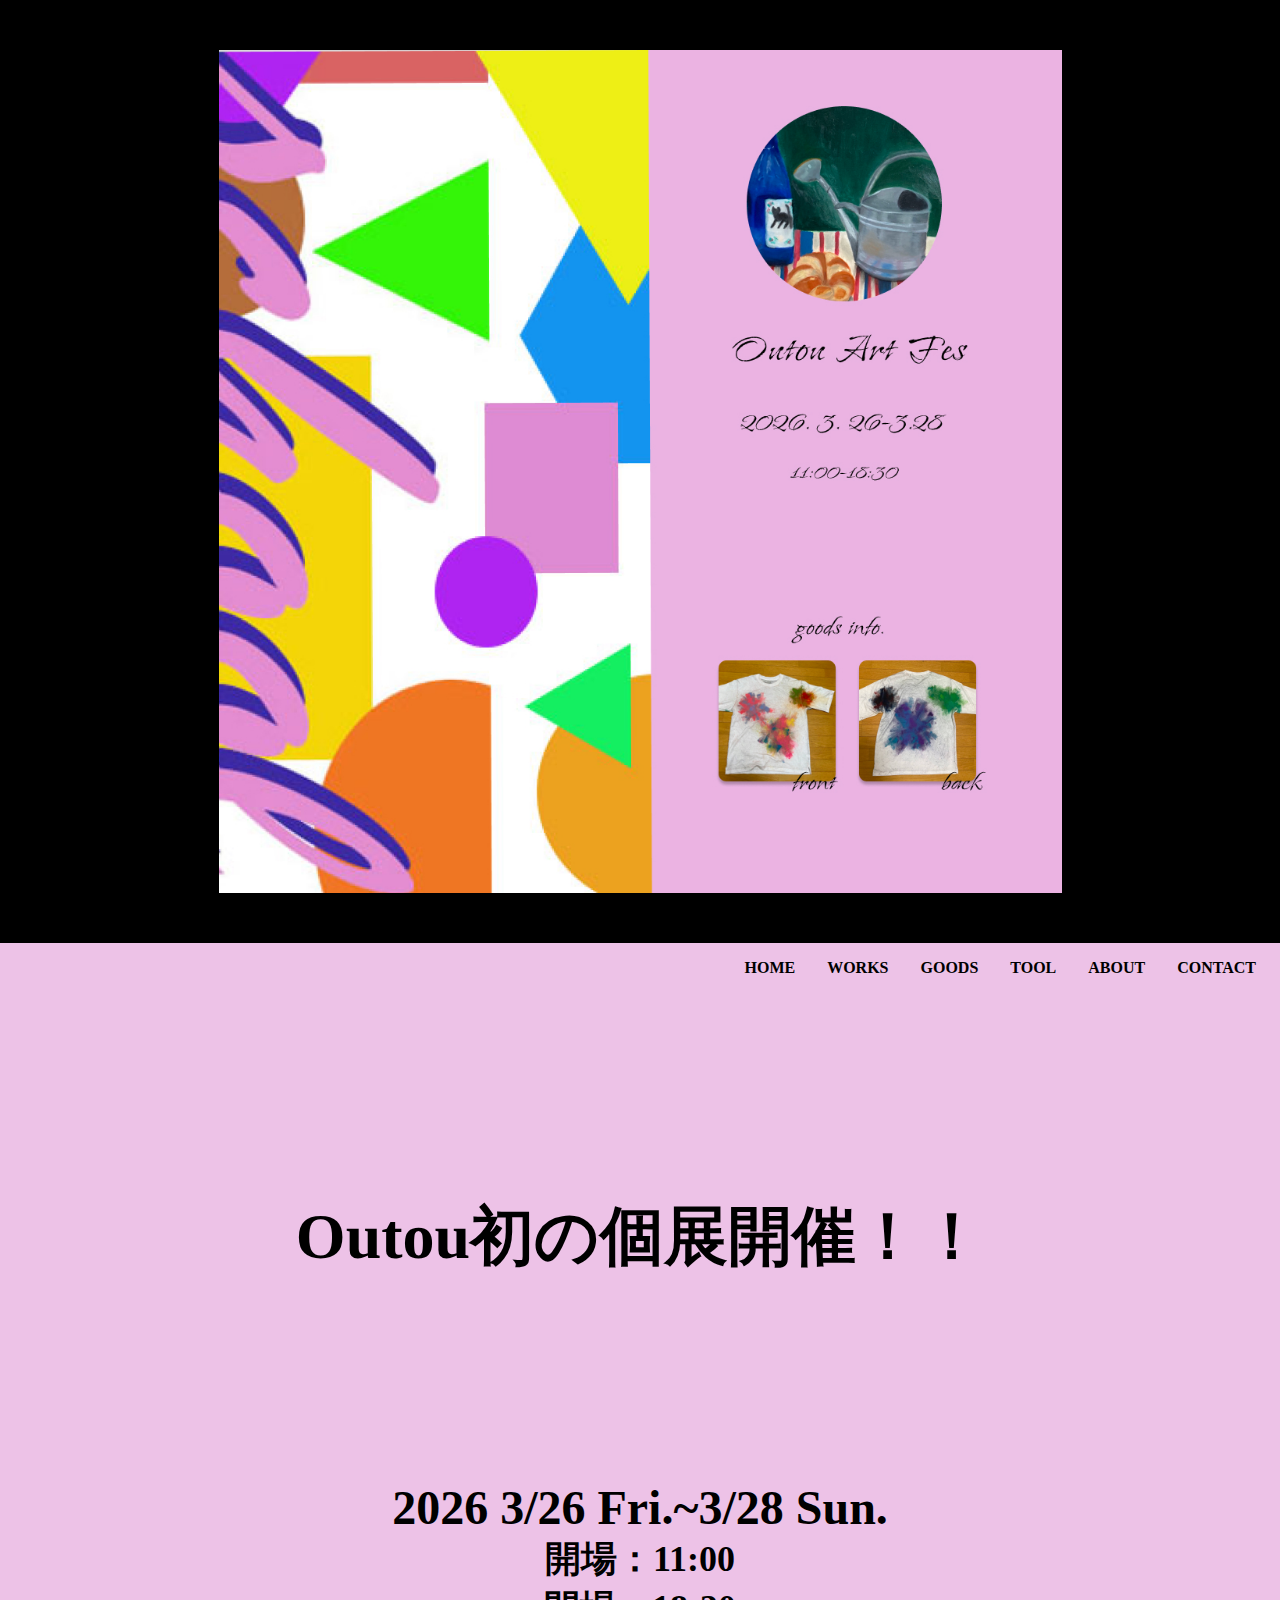
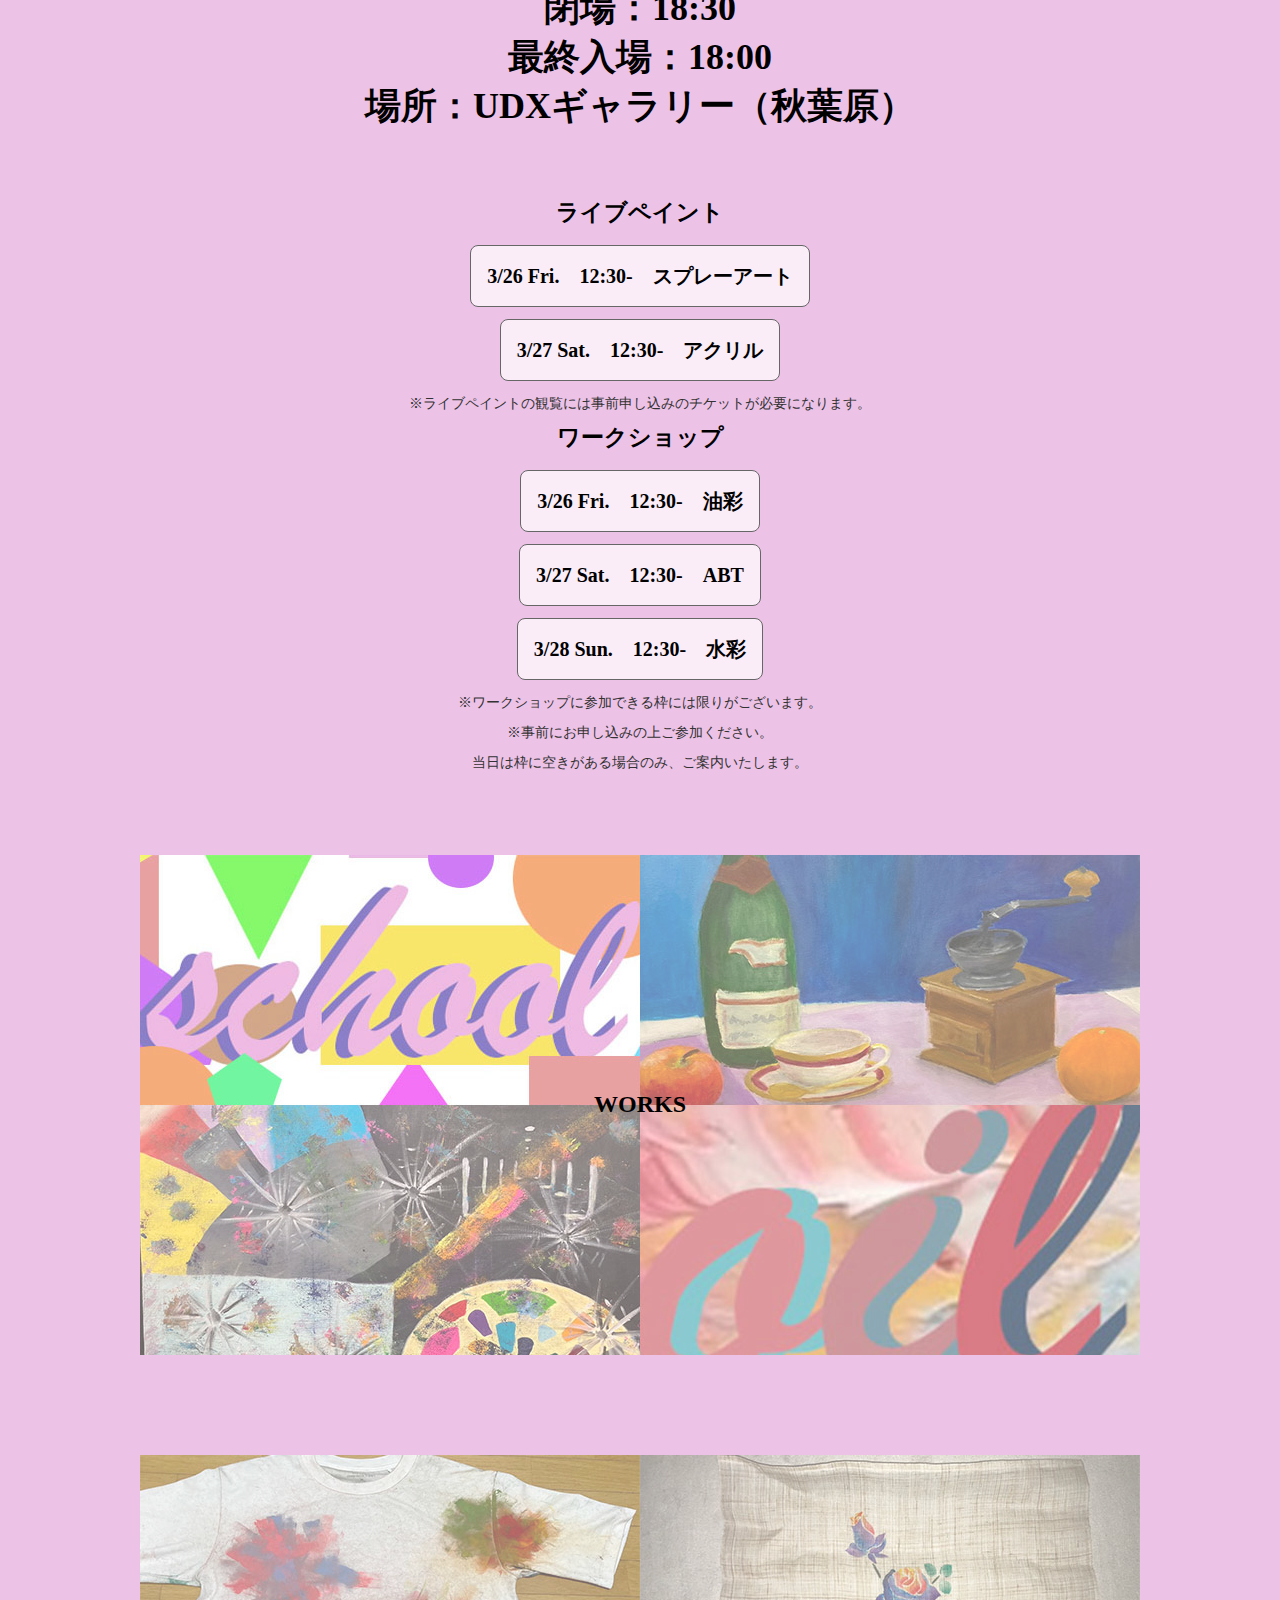
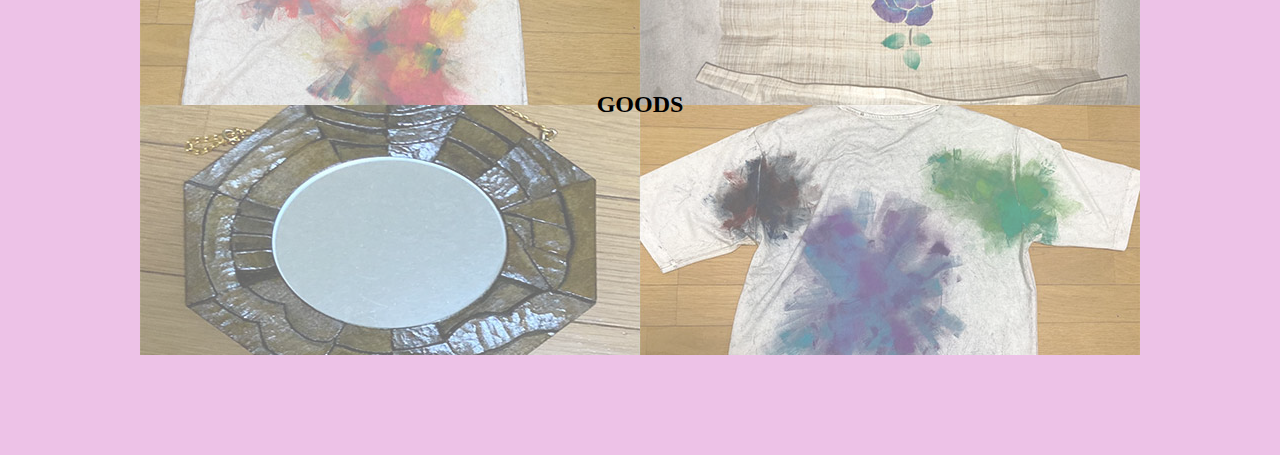
<file: index.html>
<!DOCTYPE html>
<html lang="ja">

<head>
    <meta charset="UTF-8">
    <meta http-equiv="X-UA-Compatible" content="IE=edge">
    <meta name="viewport" content="width=device-width, initial-scale=1.0">
    <meta name="description" content="Web演習の最終課題のサイトです。">
    <title>Outou Art Fes</title>
    <link rel="stylesheet" href="./css/style.css" />
    <script src="./js/top.js"></script>
</head>

<body>
    <section class="section1">

        <div class="first">
            <img src="./img/top1.jpg">
        </div>
    </section>

    <header id="header">
        <nav>
            <ul class="menuborder" id="menuBorder">
                <li><a href="index.html">HOME</a></li>
                <li><a href="goods.html#works">WORKS</a></li>
                <li><a href="goods.html#goods">GOODS</a></li>
                <li><a href="tool.html">TOOL</a></li>
                <li><a href="contact.html#about">ABOUT</a></li>
                <li><a href="contact.html#contact">CONTACT</a></li>
            </ul>
            <div class="hamburger" id="hamburger">
                <span></span>
                <span></span>
                <span></span>
            </div>
            <ul class="menuline" id="menuLine">
                <li><a href="index.html">HOME</a></li>
                <li><a href="goods.html#works">WORKS</a></li>
                <li><a href="goods.html#goods">GOODS</a></li>
                <li><a href="tool.html">TOOL</a></li>
                <li><a href="contact.html#about">ABOUT</a></li>
                <li><a href="contact.html#contact">CONTACT</a></li>
            </ul>
        </nav>
    </header>
    <div class="container">
        <main>
            <div class="info">
                <div class="text2">
                    <p>Outou初の個展開催！！</p>
                </div>
                <div class="text3">
                    <p class="date">2026 3/26 Fri.~3/28 Sun.</p>
                    <p>開場：11:00</p>
                    <p>閉場：18:30</p>
                    <p>最終入場：18:00</p>
                    <p>場所：<a
                            href="https://www.google.com/maps/place/UDX%E3%82%AE%E3%83%A3%E3%83%A9%E3%83%AA%E3%83%BC%EF%BC%88%E7%A7%8B%E8%91%89%E5%8E%9F%EF%BC%89/@35.7006932,139.769973,17z/data=!3m1!5s0x60188c1d840147f5:0xd2f04a20f3408207!4m10!1m2!2m1!1z5p2x5Lqs6YO95Y2D5Luj55Sw5Yy65aSW56We55SwNC0xNC0xIOeni-iRieWOn1VEWCA0Rg!3m6!1s0x60188d457ea1e3d3:0x89945e961910b761!8m2!3d35.7004939!4d139.7726452![base64]!16s%2Fg%2F11t2ch2gzh?authuser=0&entry=ttu&g_ep=EgoyMDI1MDcyMC4wIKXMDSoASAFQAw%3D%3D">UDXギャラリー（秋葉原）
                        </a></p>
                </div>
            </div>

            <div class="schedule">
                <div class="event1">
                    <h3>ライブペイント</h3>
                    <ul>
                        <li>3/26 Fri.</li>
                        <li>12:30-</li>
                        <li>スプレーアート</li>
                    </ul>
                    <ul>
                        <li>3/27 Sat.</li>
                        <li>12:30-</li>
                        <li>アクリル</li>
                    </ul>
                    <p>※ライブペイントの観覧には事前申し込みのチケットが必要になります。</p>
                </div>
                <div class="event2">
                    <h3>ワークショップ</h3>
                    <ul>
                        <li>3/26 Fri.</li>
                        <li>12:30-</li>
                        <li>油彩</li>
                    </ul>
                    <ul>
                        <li>3/27 Sat.</li>
                        <li>12:30-</li>
                        <li>ABT</li>
                    </ul>
                    <ul>
                        <li>3/28 Sun.</li>
                        <li>12:30-</li>
                        <li>水彩</li>
                    </ul>
                    <p>※ワークショップに参加できる枠には限りがございます。</p>
                    <p>※事前にお申し込みの上ご参加ください。</p>
                    <p>当日は枠に空きがある場合のみ、ご案内いたします。</p>
                </div>
            </div>

            <div class="goods">
                <a href="goods.html#works">
                    <img src="./img/works_image.jpg">
                    <div class="overlay">
                        <p class="overlay_text">WORKS</p>
                    </div>
                </a>
            </div>
            <div class="goods">
                <a href="goods.html#goods">
                    <img src="./img/goods_image.jpg">
                    <div class="overlay">
                        <p class="overlay_text">GOODS</p>
                    </div>
                </a>
            </div>

        </main>
        <footer>

        </footer>
    </div>
</body>

</html>
</file>
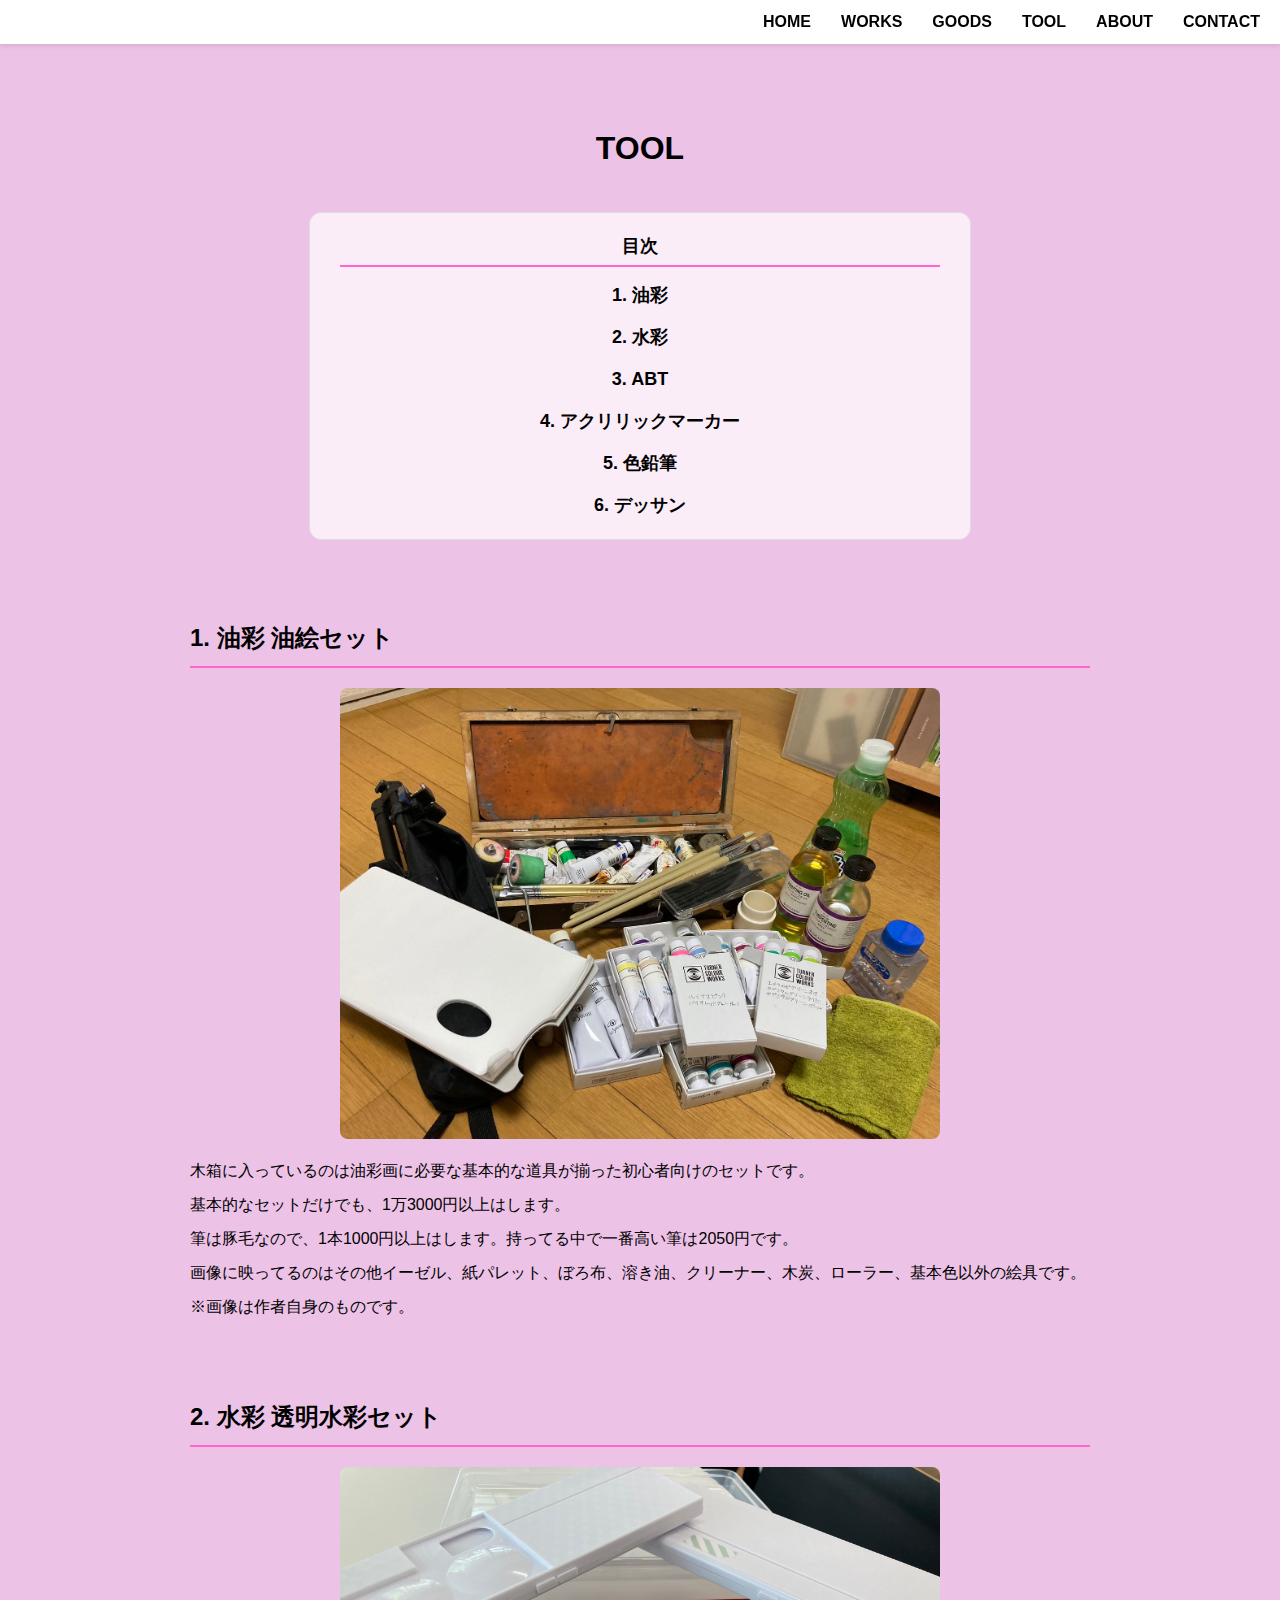
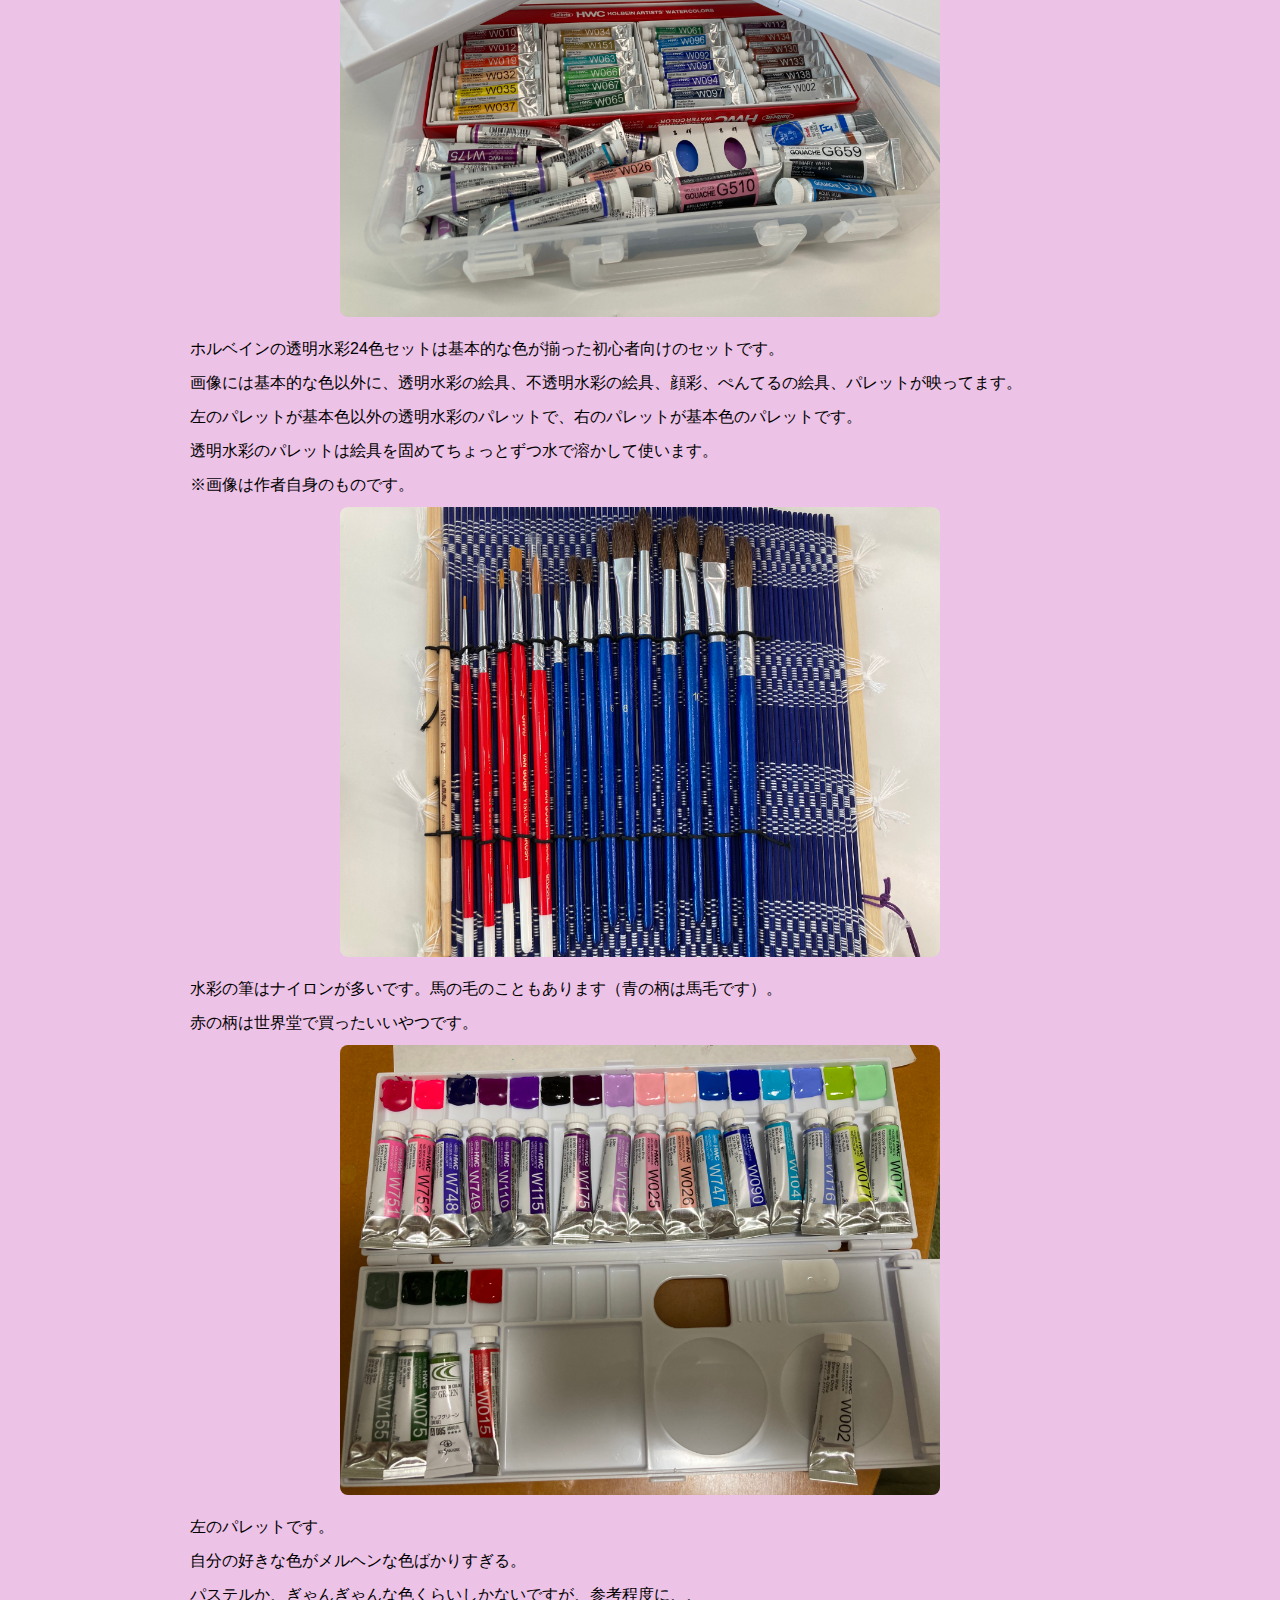
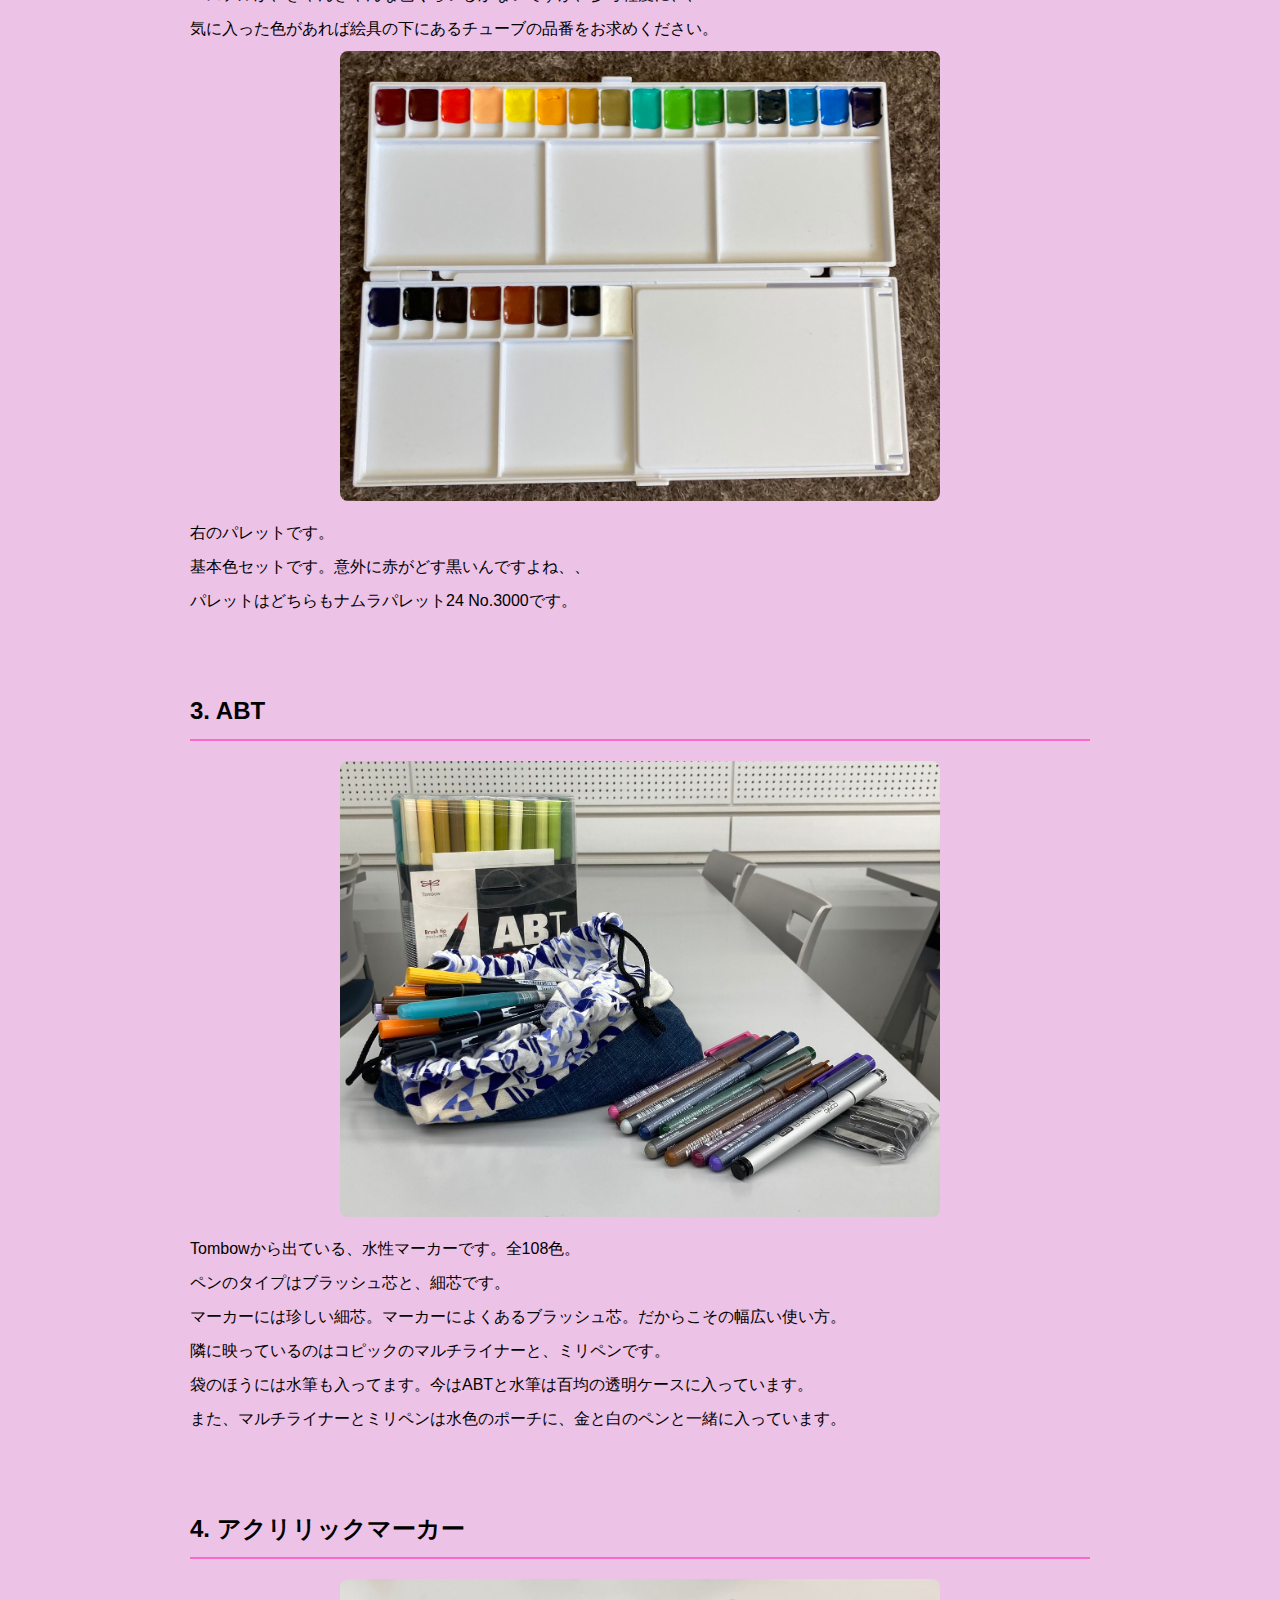
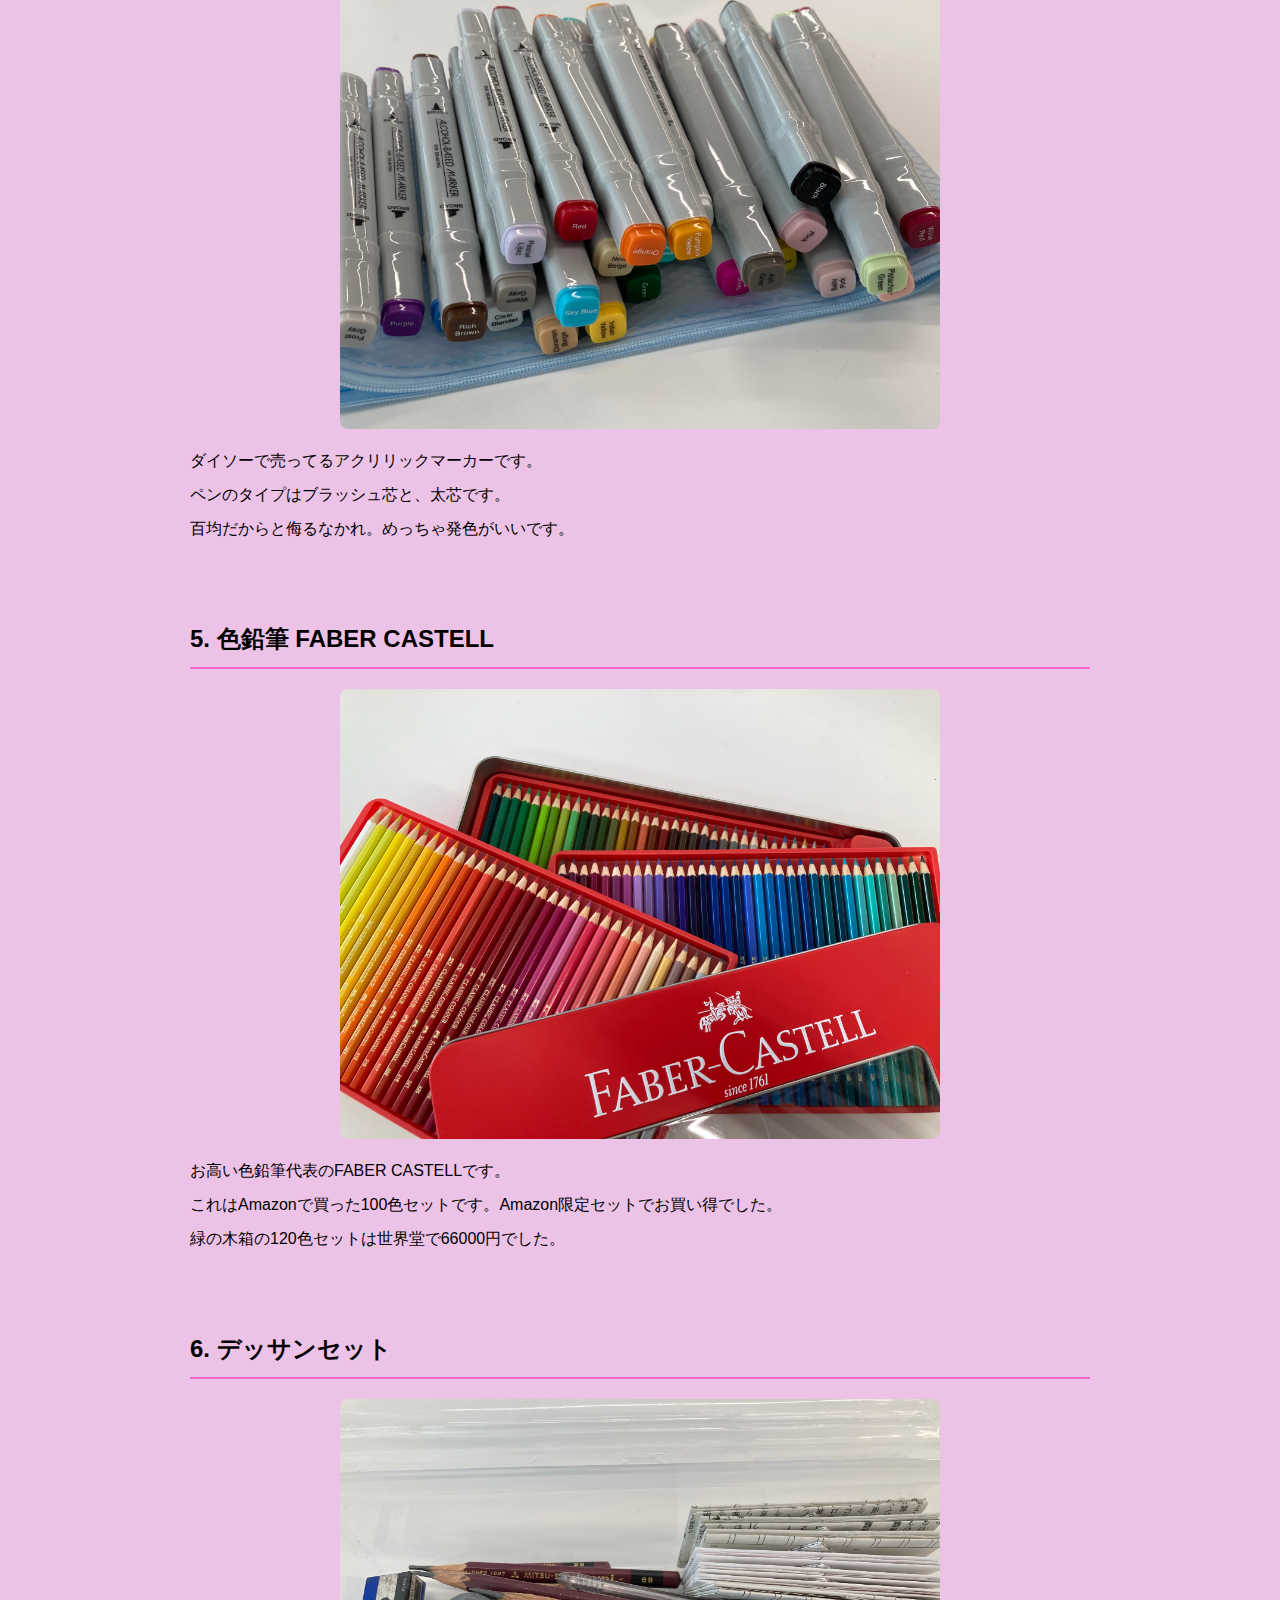
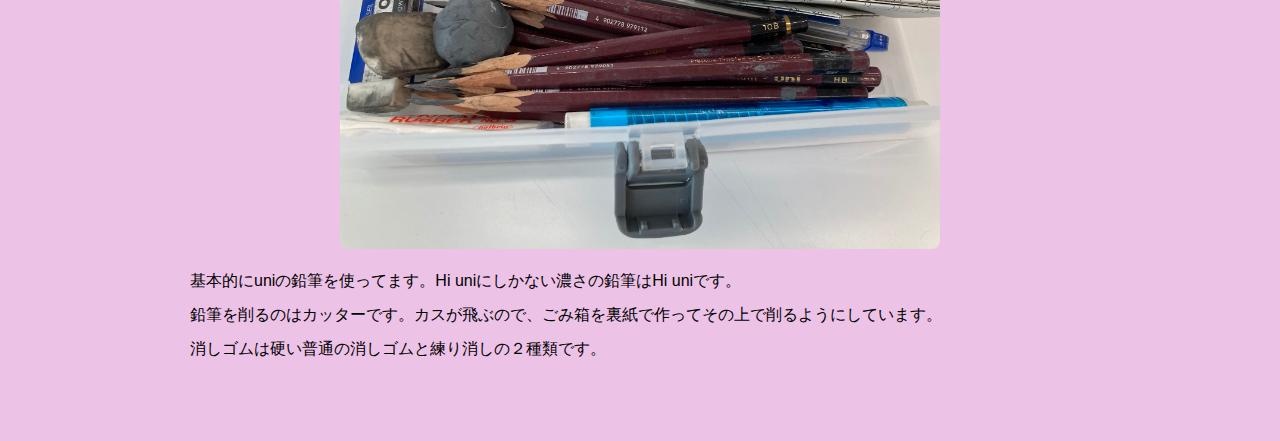
<file: tool.html>
<!DOCTYPE html>
<html lang="ja">

<head>
    <meta charset="UTF-8">
    <meta http-equiv="X-UA-Compatible" content="IE=edge">
    <meta name="viewport" content="width=device-width, initial-scale=1.0">
    <meta name="description" content="Outou Art Fesで使用された画材や制作に使われたツールを紹介しています。">
    <title>Outou Art Fes/TOOL</title>
    <link rel="stylesheet" href="./css/tool.css" />
    <script src="./js/tool.js"></script>
</head>

<body>
    <header>
        <ul class="menu">
            <li><a href="index.html">HOME</a></li>
            <li><a href="goods.html#works">WORKS</a></li>
            <li><a href="goods.html#goods">GOODS</a></li>
            <li><a href="tool.html">TOOL</a></li>
            <li><a href="contact.html#about">ABOUT</a></li>
            <li><a href="contact.html#contact">CONTACT</a></li>
        </ul>

        <div class="hamburger" id="hamburger">
            <span></span>
            <span></span>
            <span></span>
        </div>
    </header>

    <main>
        <h2>TOOL</h2>
        <nav class="tool_index">
            <ul>
                <li class="tool_index_title">目次</li>
                <li><a href="#oil">1. 油彩</a></li>
                <li><a href="#water">2. 水彩</a></li>
                <li><a href="#abt">3. ABT</a></li>
                <li><a href="#marker">4. アクリリックマーカー</a></li>
                <li><a href="#colors">5. 色鉛筆</a></li>
                <li><a href="#dessin">6. デッサン</a></li>
            </ul>
        </nav>

        <section id="oil" class="tool_category">
            <h3 class="tool_title">1. 油彩 油絵セット</h3>
            <div class="tool_img_container">
                <img src="./tool_img/1_oil_tool.jpg">
                <div class="tool_overlay">OIL</div>
            </div>
            <p class="tool_description">
                木箱に入っているのは油彩画に必要な基本的な道具が揃った初心者向けのセットです。
            </p>
            <p class="tool_description">
                基本的なセットだけでも、1万3000円以上はします。
            </p>
            <p class="tool_description">
                筆は豚毛なので、1本1000円以上はします。持ってる中で一番高い筆は2050円です。
            </p>
            <p class="tool_description">
                画像に映ってるのはその他イーゼル、紙パレット、ぼろ布、溶き油、クリーナー、木炭、ローラー、基本色以外の絵具です。
            </p>
            <p class="tool_description">
                ※画像は作者自身のものです。
            </p>
        </section>
        <section id="water" class="tool_category">
            <h3 class="tool_title">2. 水彩 透明水彩セット</h3>
            <div class="tool_img_container">
                <img src="./tool_img/water set all.jpg">
                <div class="tool_overlay">WATER</div>
            </div>
            <p class="tool_description">
                ホルベインの透明水彩24色セットは基本的な色が揃った初心者向けのセットです。
            </p>
            <p class="tool_description">
                画像には基本的な色以外に、透明水彩の絵具、不透明水彩の絵具、顔彩、ぺんてるの絵具、パレットが映ってます。
            </p>
            <p class="tool_description">
                左のパレットが基本色以外の透明水彩のパレットで、右のパレットが基本色のパレットです。
            </p>
            <p class="tool_description">
                透明水彩のパレットは絵具を固めてちょっとずつ水で溶かして使います。
            </p>
            <p class="tool_description">
                ※画像は作者自身のものです。
            </p>
            <div class="tool_img_container">
                <img src="./tool_img/brush.jpg">
                <div class="tool_overlay">WATER</div>
            </div>
            <p class="tool_description">
                水彩の筆はナイロンが多いです。馬の毛のこともあります（青の柄は馬毛です）。
            </p>
            <p class="tool_description">
                赤の柄は世界堂で買ったいいやつです。
            </p>
            <div class="tool_img_container">
                <img src="./tool_img/water palet.jpg">
                <div class="tool_overlay">WATER</div>
            </div>
            <p class="tool_description">
                左のパレットです。
            </p>
            <p class="tool_description">
                自分の好きな色がメルヘンな色ばかりすぎる。
            </p>
            <p class="tool_description">
                パステルか、ぎゃんぎゃんな色くらいしかないですが、参考程度に、、
            </p>
            <p class="tool_description">
                気に入った色があれば絵具の下にあるチューブの品番をお求めください。
            </p>
            <div class="tool_img_container">
                <img src="./tool_img/water palet-.jpg">
                <div class="tool_overlay">WATER</div>
            </div>
            <p class="tool_description">
                右のパレットです。
            </p>
            <p class="tool_description">
                基本色セットです。意外に赤がどす黒いんですよね、、
            </p>
            <p class="tool_description">
                パレットはどちらもナムラパレット24 No.3000です。
            </p>
        </section>
        <section id="abt" class="tool_category">
            <h3 class="tool_title">3. ABT</h3>
            <div class="tool_img_container">
                <img src="./tool_img/2_tool.jpg">
                <div class="tool_overlay">ABT</div>
            </div>
            <p class="tool_description">
                Tombowから出ている、水性マーカーです。全108色。
            </p>
            <p class="tool_description">
                ペンのタイプはブラッシュ芯と、細芯です。
            </p>
            <p class="tool_description">
                マーカーには珍しい細芯。マーカーによくあるブラッシュ芯。だからこその幅広い使い方。
            </p>
            <p class="tool_description">
                隣に映っているのはコピックのマルチライナーと、ミリペンです。
            </p>
            <p class="tool_description">
                袋のほうには水筆も入ってます。今はABTと水筆は百均の透明ケースに入っています。
            </p>
            <p class="tool_description">
                また、マルチライナーとミリペンは水色のポーチに、金と白のペンと一緒に入っています。
            </p>
        </section>
        <section id="marker" class="tool_category">
            <h3 class="tool_title">4. アクリリックマーカー</h3>
            <div class="tool_img_container">
                <img src="./tool_img/acrylic marker.jpg">
                <div class="tool_overlay">MARKER</div>
            </div>
            <p class="tool_description">
                ダイソーで売ってるアクリリックマーカーです。
            </p>
            <p class="tool_description">
                ペンのタイプはブラッシュ芯と、太芯です。
            </p>
            <p class="tool_description">
                百均だからと侮るなかれ。めっちゃ発色がいいです。
            </p>
        </section>
        <section id="colors" class="tool_category">
            <h3 class="tool_title">5. 色鉛筆 FABER CASTELL</h3>
            <div class="tool_img_container">
                <img src="./tool_img/color pencil.jpg">
                <div class="tool_overlay">color pencil</div>
            </div>
            <p class="tool_description">
                お高い色鉛筆代表のFABER CASTELLです。
            </p>
            <p class="tool_description">
                これはAmazonで買った100色セットです。Amazon限定セットでお買い得でした。
            </p>
            <p class="tool_description">
                緑の木箱の120色セットは世界堂で66000円でした。
            </p>
        </section>
        <section id="dessin" class="tool_category">
            <h3 class="tool_title">6. デッサンセット</h3>
            <div class="tool_img_container">
                <img src="./tool_img/dessin.jpg">
                <div class="tool_overlay">dessin</div>
            </div>
            <p class="tool_description">
                基本的にuniの鉛筆を使ってます。Hi uniにしかない濃さの鉛筆はHi uniです。
            </p>
            <p class="tool_description">
                鉛筆を削るのはカッターです。カスが飛ぶので、ごみ箱を裏紙で作ってその上で削るようにしています。
            </p>
            <p class="tool_description">
                消しゴムは硬い普通の消しゴムと練り消しの２種類です。
            </p>
        </section>
    </main>
</body>

</html>
</file>
<file: css/style.css>
@charset "UTF-8";

* {
    margin: 0;
    padding: 0;
    border: 0;
    outline: 0;
    background-color: transparent;
    text-decoration: none;
    list-style: none;
}

body {
    background: #edc2e7;
}

.section1 {
    background-color: #000;
    width: 100vw;
    text-align: center;
    overflow: hidden;
}

.first {
    text-align: center;
    padding: 50px;
}

.first img {
    width: 100%;
    height: auto;
    max-width: 843px;
    display: block;
    margin: 0 auto;
}

.container {
    max-width: 1200px;
    margin: 0 auto;
    padding: 0 16px;
    box-sizing: border-box;
}

/* 共通メニュー */
header {
    width: 100%;
    position: relative;
    z-index: 999;
}

nav {
    display: flex;
    justify-content: flex-end;
    align-items: center;
    padding: 16px 24px;
}

.menuborder {
    display: flex;
    gap: 32px;
}

.menuborder li {
    list-style: none;
}

.menuborder a {
    color: #000;
    text-decoration: none;
    font-weight: bold;
}

/* ハンバーガー（デフォルト非表示） */
.hamburger {
    position: absolute;
    display: none;
    flex-direction: column;
    justify-content: space-between;
    width: 24px;
    height: 18px;
    cursor: pointer;
    margin-left: 16px;
    top: 20px;
    right: 20px;
    z-index: 10001;
}

.hamburger.fixed {
    position: fixed;
    /* ← スクロールで上に固定される */
    top: 10px;
    right: 20px;
}

@media (max-width: 600px) {
    header {
        position: relative;
        display: flex;
        justify-content: flex-end;
        align-items: center;
    }



    .hamburger {
        display: flex;
    }
}

.hamburger span {
    height: 3px;
    background: #000;
    border-radius: 2px;
}

/* ハンバーガーメニュー中身 */
.menuline {
    display: none;
    flex-direction: column;
    position: fixed;
    top: 0;
    right: 0;
    width: 33vw;
    height: 100vh;
    background: rgba(255, 255, 255, 0.3);
    backdrop-filter: blur(6px);
    padding: 60px 20px;
    z-index: 10000;
}

.menuline.active {
    display: flex;
}

.menuline li {
    margin: 20px 0;
}

.menuline a {
    color: #000;
    text-decoration: none;
    font-size: 18px;
    font-weight: bold;
}

/* スマホ（常にハンバーガー） */
@media (max-width: 768px) {
    .menuborder {
        display: none;
    }

    .hamburger {
        display: flex;
    }
}

/* デスクトップで固定されたら切り替え */
header.fixed .nav-menu {
    display: none;
}

header.fixed .hamburger {
    display: flex;
}

.menuborder a:hover {
    color: #ff66cc;
    /* ホバー時の色なども指定可能 */
}

.menuline a:hover {
    color: #ff66cc;
    /* ホバー時の色なども指定可能 */
}

/* 大見出し */
.text2 {
    margin: 200px;
    text-align: center;
    font-size: 64px;
    font-weight: bold;
}

.text3 {
    text-align: center;
    font-weight: bold;
    font-size: 36px;
}

.date {
    font-size: 48px;
}

.text3 a {
    color: #000;
}

.text3 a:hover {
    text-decoration: underline;
}

@media (max-width: 768px) {
    .text2 {
        margin: 60px 0;
        font-size: 32px;
    }

    .text3 {
        font-size: 20px;
    }

    .date {
        font-size: 28px;
    }

    .text1 ul {
        flex-direction: column;
        gap: 12px;
        align-items: center;
    }

    .text1 {
        text-align: center;
    }
}

.schedule {
    text-align: center;
    font-size: 20px;
    font-weight: bold;
    margin: 60px auto 80px;
    line-height: 1.8;
}

.schedule .event1 ul,
.schedule .event2 ul {
    display: flex;
    justify-content: center;
    gap: 20px;
    margin: 12px auto;
    padding: 12px 16px;
    border: 1px solid #666;
    /* 外枠の線 */
    border-radius: 8px;
    /* 角丸（任意） */
    background-color: rgba(255, 255, 255, 0.7);
    width: fit-content;
}

.schedule .event1 li,
.schedule .event2 li {
    white-space: nowrap;
    /* 折り返さないようにする（任意） */
}

.schedule p {
    font-size: 14px;
    font-weight: normal;
    color: #333;
    margin-top: 8px;
    line-height: 1.6;
}


.goods {
    position: relative;
    margin: 0 auto 100px;
    width: fit-content;
    cursor: pointer;
}

.goods img {
    display: block;
    max-width: 100%;
    height: auto;
    position: relative;
    z-index: 1;
}

.goods::before {
    content: "";
    position: absolute;
    top: 0;
    left: 0;
    width: 100%;
    height: 100%;
    pointer-events: none;
    background-color: rgba(255, 255, 255, 0.4);
    z-index: 2;
}

.overlay {
    position: absolute;
    top: 0;
    left: 0;
    width: 100%;
    height: 100%;
    /* 半透明の黒 */
    background-color: rgba(0, 0, 0, 0);
    display: flex;
    justify-content: center;
    align-items: center;
    transition: opacity 0.3s ease;
    z-index: 3;
}

.overlay_text {
    color: #000;
    font-size: 24px;
    font-weight: bold;
    transition: color 0.3s ease;
    text-align: center;
    z-index: 4;
}

.goods:hover .overlay_text {
    color: #fff;
}

.goods:hover .overlay {
    background-color: rgba(0, 0, 0, 0.6);

}
</file>
<file: css/tool.css>
@charset "UTF-8";

* {
    margin: 0;
    padding: 0;
    border: 0;
    outline: 0;
    background-color: transparent;
    text-decoration: none;
    list-style: none;
}

body {
    background: #edc2e7;
    font-family: "Inter", sans-serif;
    color: #000;
    line-height: 1.5;
}

/* ヘッダー全体 */
header {
    background: #fff;
    padding: 10px 20px;
    box-shadow: 0 2px 5px rgba(0, 0, 0, 0.1);
    display: flex;
    align-items: center;
    justify-content: flex-end;
    position: sticky;
    top: 0;
    z-index: 1000;
    gap: 20px;
}

/* メニュー */
.menu {
    display: flex;
    gap: 30px;
}

.menu li a {
    text-decoration: none;
    color: #000;
    font-weight: 600;
    font-size: 16px;
    transition: color 0.3s;
    z-index: 1001;
}

.menu li a:hover {
    color: #ff66cc;
}

/* ハンバーガーメニュー */
.hamburger {
    display: none;
    flex-direction: column;
    justify-content: space-between;
    width: 24px;
    height: 18px;
    cursor: pointer;
}

.hamburger span {
    display: block;
    height: 3px;
    background: #333;
    border-radius: 2px;
}

/* レスポンシブ対応 */
@media (max-width: 600px) {
    .menu {

        display: none;
        flex-direction: column;
        background: #fff;
        position: absolute;
        top: 0;
        right: 0;
        width: 33.3vw;
        max-height: 92vh;
        height: 92vh;
        padding: 20px;
        box-shadow: 0 0 10px rgba(0, 0, 0, 0.1);
        z-index: 9998;
        overflow-y: auto;
    }

    .menu.active {
        display: flex;
    }

    .hamburger {
        display: flex;
        z-index: 10000;
    }
}

h2 {
    margin-top: 80px;
    font-size: 32px;
    font-weight: bold;
    margin-bottom: 40px;
    text-align: center;
}

/* 目次 */
.tool_index {
    max-width: 600px;
    margin: 40px auto;
    /* 薄い白背景 */
    background-color: rgba(255, 255, 255, 0.7);
    border: 1px solid #ddd;
    border-radius: 12px;
    padding: 20px 30px;
}

.tool_index ul {
    display: flex;
    flex-direction: column;
    align-items: center;
    gap: 15px;
}

/* 共通の文字スタイル */
.tool_index li {
    font-size: 18px;
    font-weight: bold;
    color: #000;
}

/* タイトル（目次）だけ常時アンダーライン */
.tool_index_title {
    border-bottom: 2px solid #ff66cc;
    padding-bottom: 5px;
    width: 100%;
    text-align: center;
}

/* リスト項目（リンク） */
.tool_index a {
    color: #000;
    text-decoration: none;
    border-bottom: 2px solid transparent;
}

/* ホバー時だけアンダーライン表示 */
.tool_index a:hover {
    border-bottom: 2px solid #ff66cc;
    color: #ff66cc;
}

/* 画材紹介 */
.tool_category {
    scroll-margin-top: 80px;
    max-width: 900px;
    /* 中央揃え */
    margin: 80px auto;
    /* タイトルと説明だけ左揃えに */
    text-align: left;
    padding: 0 20px;
}

.tool_title {
    font-size: 24px;
    font-weight: bold;
    margin-bottom: 20px;
    padding-bottom: 10px;
    /* アンダーライン */
    border-bottom: 2px solid #ff66cc;
    width: 100%;
    box-sizing: border-box;
}

.tool_img_container {
    position: relative;
    width: 100%;
    max-width: 600px;
    margin: 0 auto 20px;
}

.tool_img_container img {
    width: 100%;
    border-radius: 8px;
    display: block;
}

.tool_overlay {
    position: absolute;
    top: 0;
    left: 0;
    right: 0;
    bottom: 0;
    background: rgba(255, 255, 255, 0.2);
    color: #ff66cc;
    font-size: 24px;
    font-weight: bold;
    display: flex;
    justify-content: center;
    align-items: center;
    opacity: 0;
    transition: opacity 0.3s ease;
    border-radius: 8px;
}

.tool_img_container:hover .tool_overlay {
    opacity: 1;
}

.tool_description {
    font-size: 16px;
    margin-bottom: 10px;
    max-width: 900px;
    word-break: keep-all;
}
</file>
